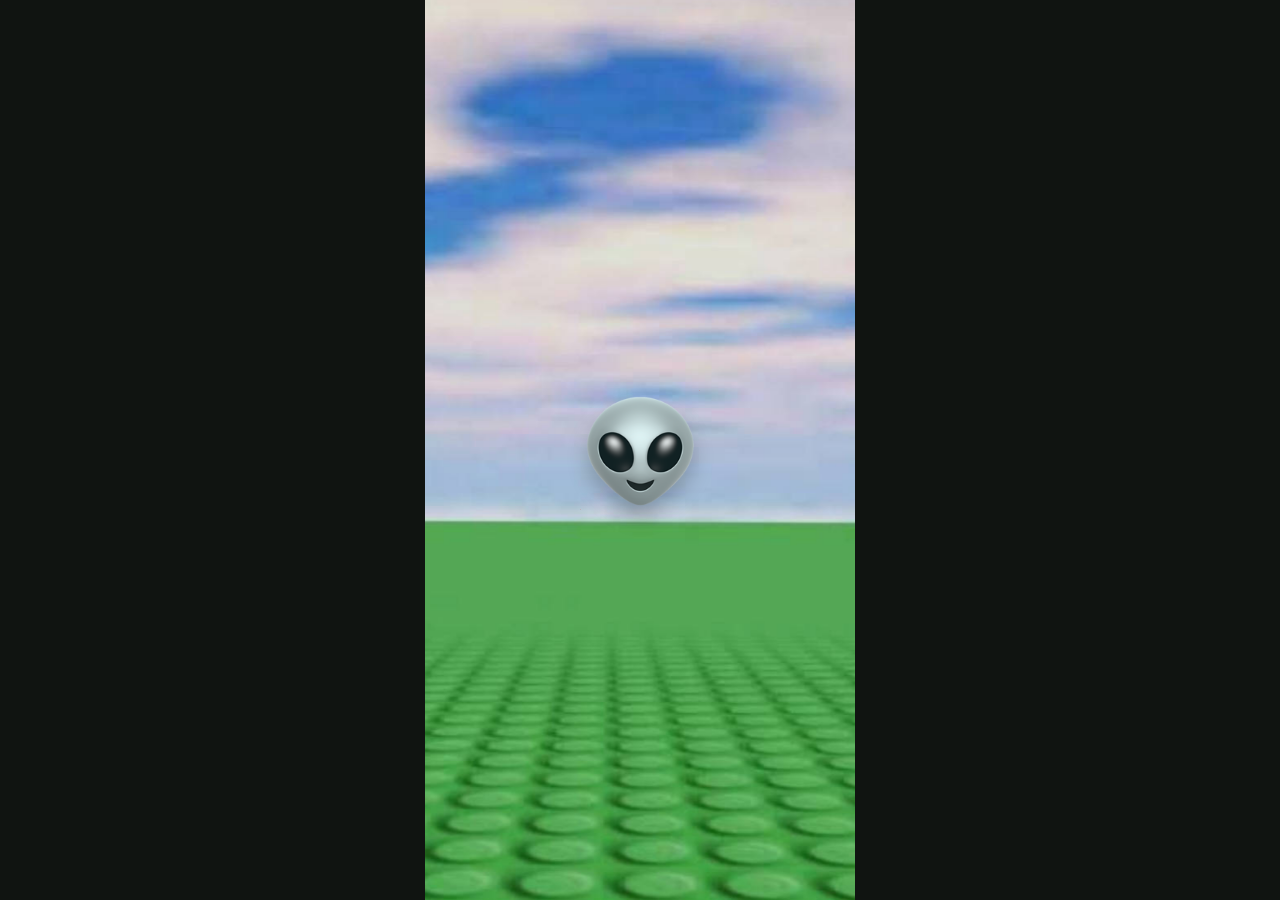
<file: index.html>
<!doctype html>
<html lang="zh-CN">
  <head>
    <meta charset="UTF-8" />
    <meta name="viewport" content="width=device-width, initial-scale=1.0, viewport-fit=cover" />
    <meta name="theme-color" content="#a9c5df" />
    <title>Phone Instruments</title>
    <script type="module" crossorigin src="./assets/index-BSk4Iz_H.js"></script>
    <link rel="modulepreload" crossorigin href="./assets/modulepreload-polyfill-B5Qt9EMX.js">
    <link rel="stylesheet" crossorigin href="./assets/index-BS7YJX2O.css">
  </head>
  <body>
    <div id="app"></div>

  </body>
</html>
</file>
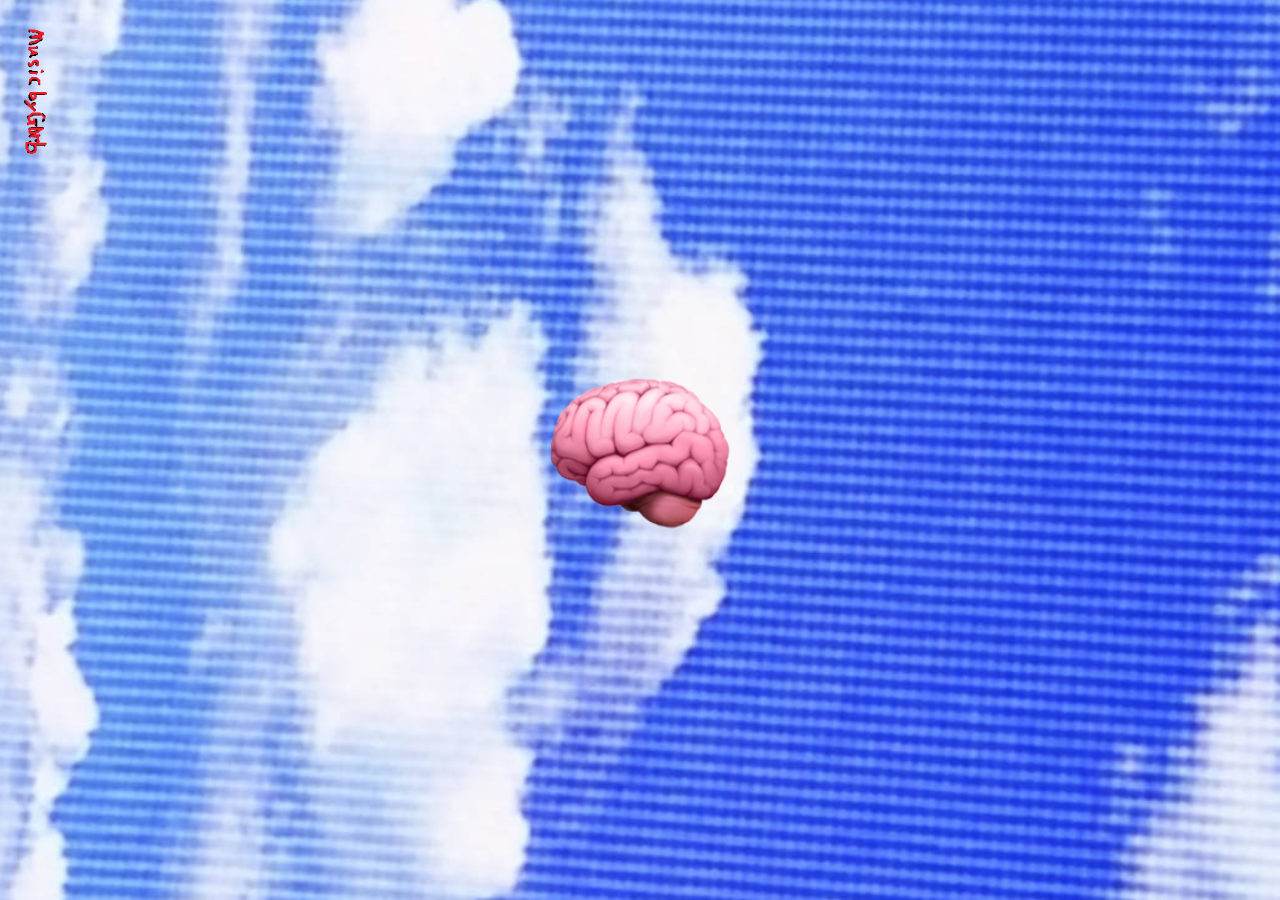
<file: camera-sampler.html>
<!doctype html>
<html lang="en">
  <head>
    <meta charset="UTF-8" />
    <meta name="viewport" content="width=device-width, initial-scale=1.0, maximum-scale=1.0, user-scalable=no, viewport-fit=cover" />
    <meta name="theme-color" content="#0b0d10" />
    <title>Camera Brightness Sampler</title>
    <script type="module" crossorigin src="./assets/camera-sampler-iHp8-2UZ.js"></script>
    <link rel="modulepreload" crossorigin href="./assets/modulepreload-polyfill-B5Qt9EMX.js">
    <link rel="modulepreload" crossorigin href="./assets/index-BKrYxETB.js">
    <link rel="modulepreload" crossorigin href="./assets/interaction-nQVlq0UA.js">
    <link rel="modulepreload" crossorigin href="./assets/config-CkVEAwLh.js">
    <link rel="modulepreload" crossorigin href="./assets/audio-KA1SHIWW.js">
    <link rel="modulepreload" crossorigin href="./assets/sampleLoading-C6WtDy2G.js">
    <link rel="modulepreload" crossorigin href="./assets/performanceEffect-COCldSzI.js">
    <link rel="stylesheet" crossorigin href="./assets/camera-sampler-CPEXPO6X.css">
  </head>
  <body>
    <div id="app"></div>

  </body>
</html>
</file>
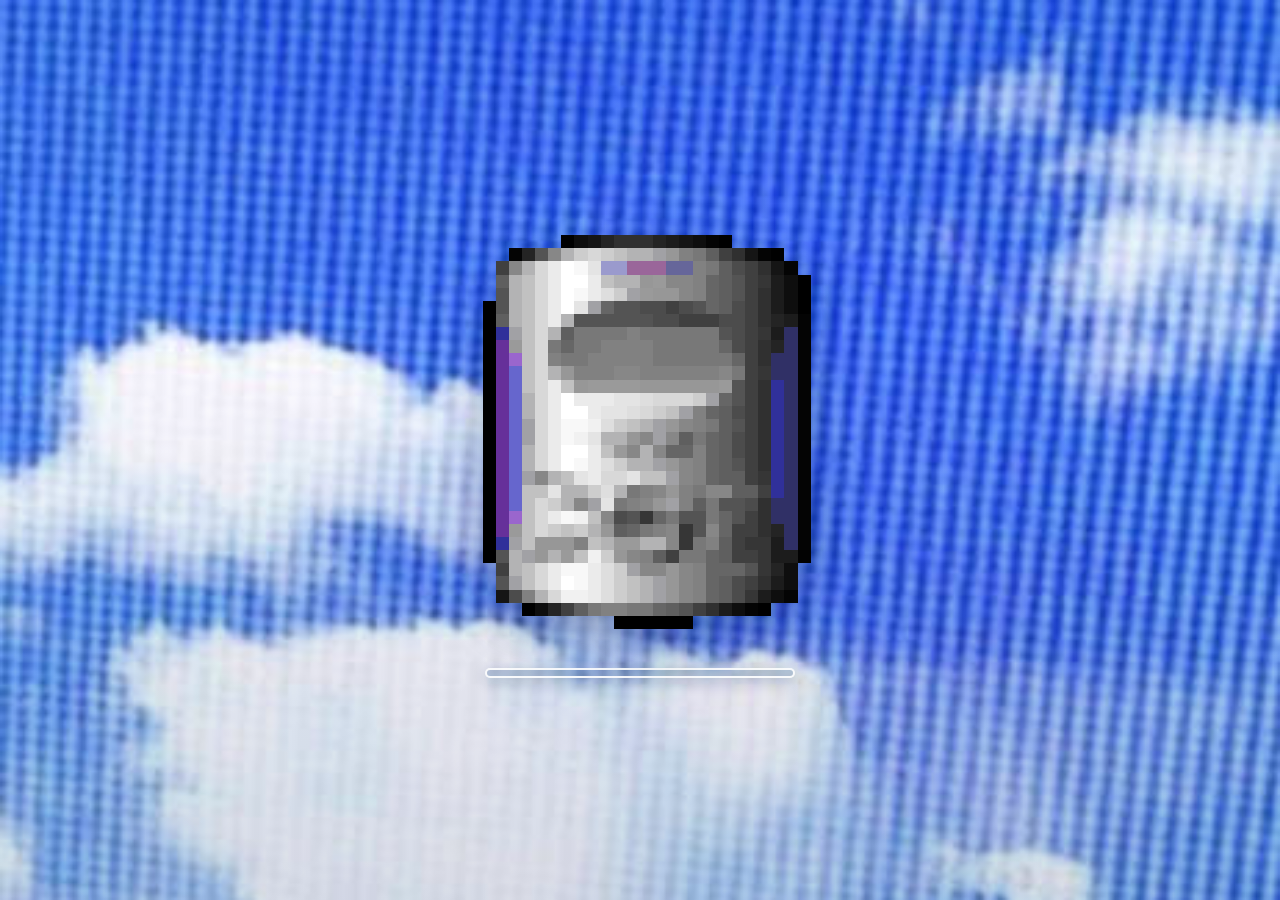
<file: drums.html>
<!doctype html>
<html lang="en">
  <head>
    <meta charset="UTF-8" />
    <meta name="viewport" content="width=device-width, initial-scale=1.0, viewport-fit=cover" />
    <meta name="theme-color" content="#70b5f5" />
    <title>Drum Pattern Instrument</title>
    <script type="module" crossorigin src="./assets/modulepreload-polyfill-B5Qt9EMX.js"></script>
    <script type="module" crossorigin src="./assets/index-BKrYxETB.js"></script>
    <script type="module" crossorigin src="./assets/performanceEffect-COCldSzI.js"></script>
    <script type="module" crossorigin src="./assets/motionSensor-BWHVDtNt.js"></script>
    <script type="module" crossorigin src="./assets/padTouch-DsCKk8kD.js"></script>
    <script type="module" crossorigin src="./assets/drumMain-CJ88D77f.js"></script>
    <link rel="stylesheet" crossorigin href="./assets/drumMain-DcGclAje.css">
  </head>
  <body>
    <div id="app"></div>

  </body>
</html>
</file>
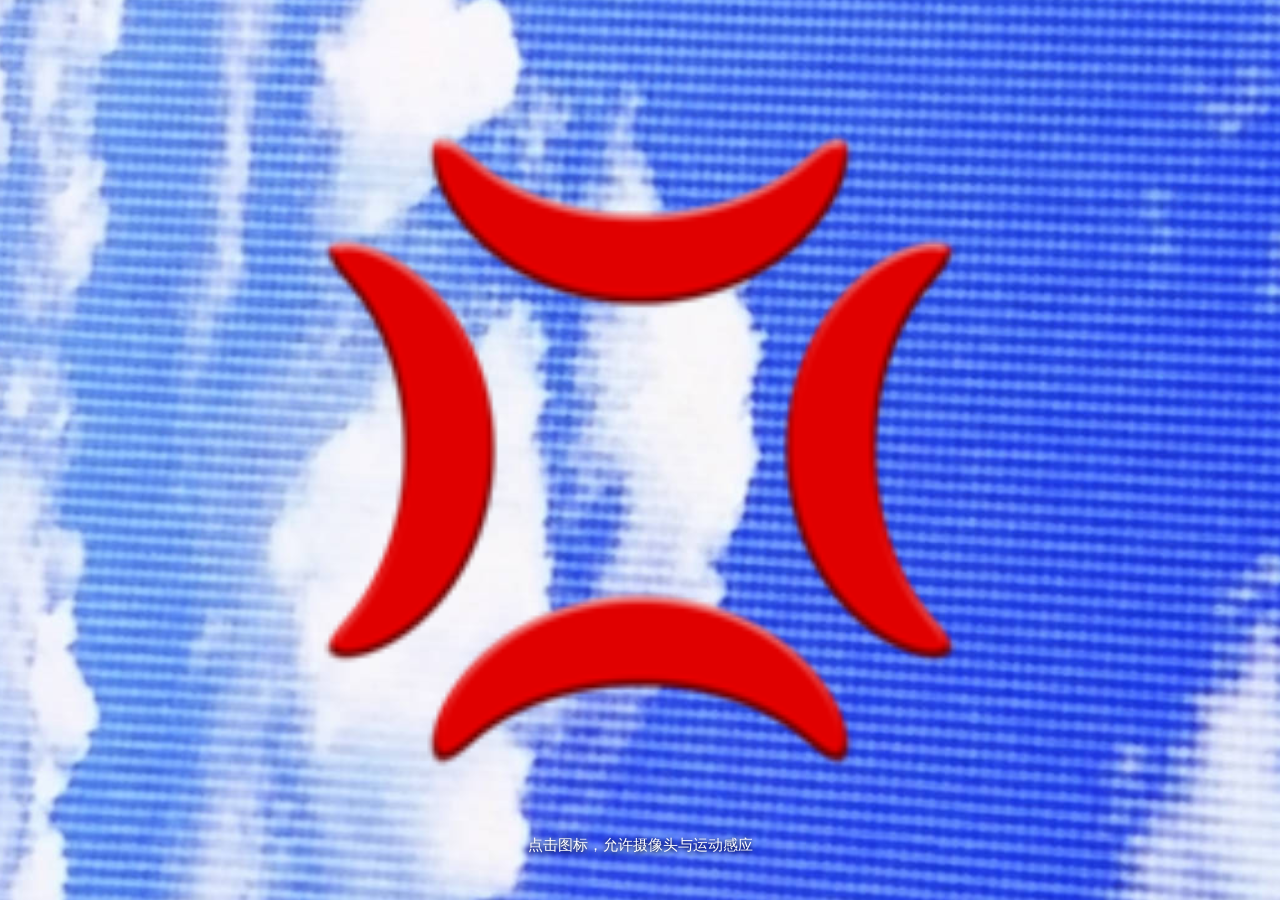
<file: HeadEmojiCamShake.html>
<!doctype html>
<html lang="zh-CN">
  <head>
    <meta charset="UTF-8" />
    <meta name="viewport" content="width=device-width, initial-scale=1.0, maximum-scale=1.0, user-scalable=no, viewport-fit=cover" />
    <meta name="theme-color" content="#1b1430" />
    <title>HeadEmojiCamShake</title>
    <script type="module" crossorigin src="./assets/modulepreload-polyfill-B5Qt9EMX.js"></script>
    <script type="module" crossorigin src="./assets/index-BKrYxETB.js"></script>
    <script type="module" crossorigin src="./assets/interaction-nQVlq0UA.js"></script>
    <script type="module" crossorigin src="./assets/sampleLoading-C6WtDy2G.js"></script>
    <script type="module" crossorigin src="./assets/matter-Dz0znn5j.js"></script>
    <script type="module" crossorigin src="./assets/config-CkVEAwLh.js"></script>
    <script type="module" crossorigin src="./assets/Limiter-JDjKp-ER.js"></script>
    <script type="module" crossorigin src="./assets/main-m0sj8riw.js"></script>
    <link rel="stylesheet" crossorigin href="./assets/main-BfgwFbAx.css">
  </head>
  <body>
    <div id="app"></div>

  </body>
</html>
</file>
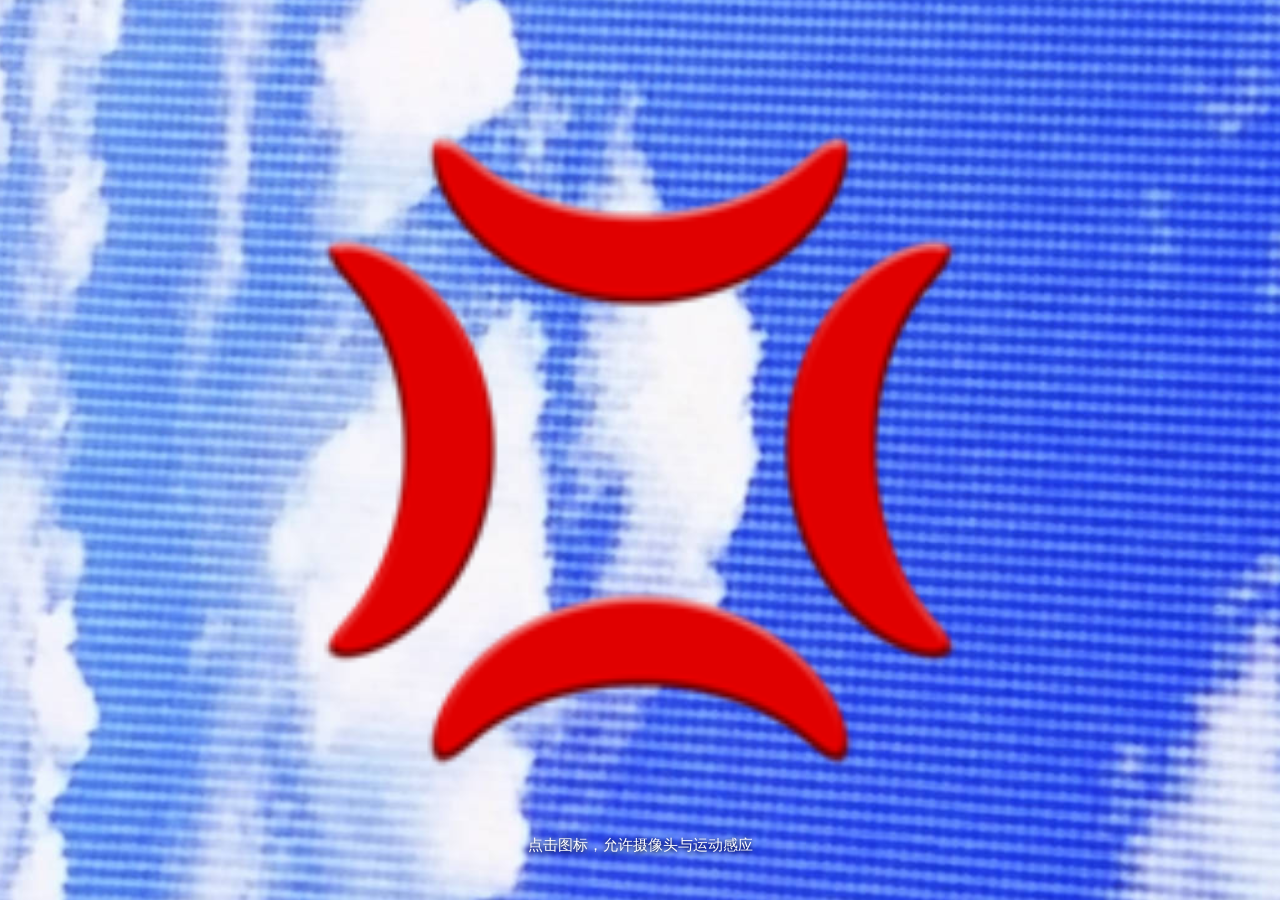
<file: junkbox.html>
<!doctype html>
<html lang="zh-CN">
  <head>
    <meta charset="UTF-8" />
    <meta name="viewport" content="width=device-width, initial-scale=1.0, maximum-scale=1.0, user-scalable=no, viewport-fit=cover" />
    <meta name="theme-color" content="#1b1430" />
    <title>junkbox</title>
    <script type="module" crossorigin src="./assets/modulepreload-polyfill-B5Qt9EMX.js"></script>
    <script type="module" crossorigin src="./assets/index-BKrYxETB.js"></script>
    <script type="module" crossorigin src="./assets/interaction-nQVlq0UA.js"></script>
    <script type="module" crossorigin src="./assets/sampleLoading-C6WtDy2G.js"></script>
    <script type="module" crossorigin src="./assets/matter-Dz0znn5j.js"></script>
    <script type="module" crossorigin src="./assets/config-CkVEAwLh.js"></script>
    <script type="module" crossorigin src="./assets/Limiter-JDjKp-ER.js"></script>
    <script type="module" crossorigin src="./assets/main-m0sj8riw.js"></script>
    <link rel="stylesheet" crossorigin href="./assets/main-BfgwFbAx.css">
  </head>
  <body data-instrument="junkbox">
    <div id="app"></div>

  </body>
</html>
</file>
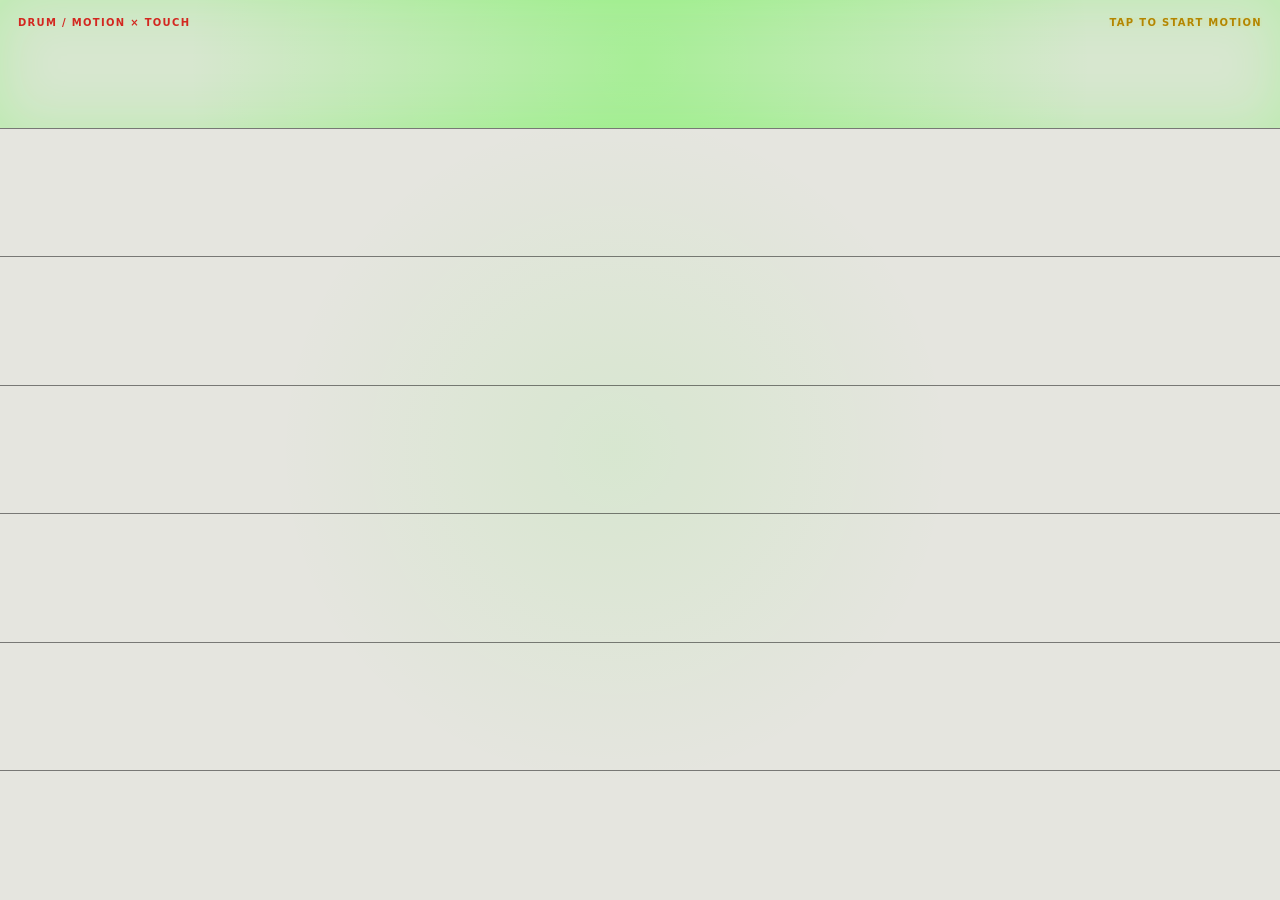
<file: motion-drums.html>
<!doctype html>
<html lang="zh-CN">
  <head>
    <meta charset="UTF-8" />
    <meta name="viewport" content="width=device-width, initial-scale=1.0, viewport-fit=cover" />
    <meta name="theme-color" content="#e8e8e2" />
    <title>Gesture Drum 3×2</title>
    <script type="module" crossorigin src="./assets/modulepreload-polyfill-B5Qt9EMX.js"></script>
    <script type="module" crossorigin src="./assets/index-BKrYxETB.js"></script>
    <script type="module" crossorigin src="./assets/performanceEffect-COCldSzI.js"></script>
    <script type="module" crossorigin src="./assets/motionSensor-BWHVDtNt.js"></script>
    <script type="module" crossorigin src="./assets/padTouch-DsCKk8kD.js"></script>
    <script type="module" crossorigin src="./assets/drumMain-CJ88D77f.js"></script>
    <link rel="stylesheet" crossorigin href="./assets/drumMain-DcGclAje.css">
  </head>
  <body data-motion-default="true">
    <div id="app"></div>

  </body>
</html>
</file>
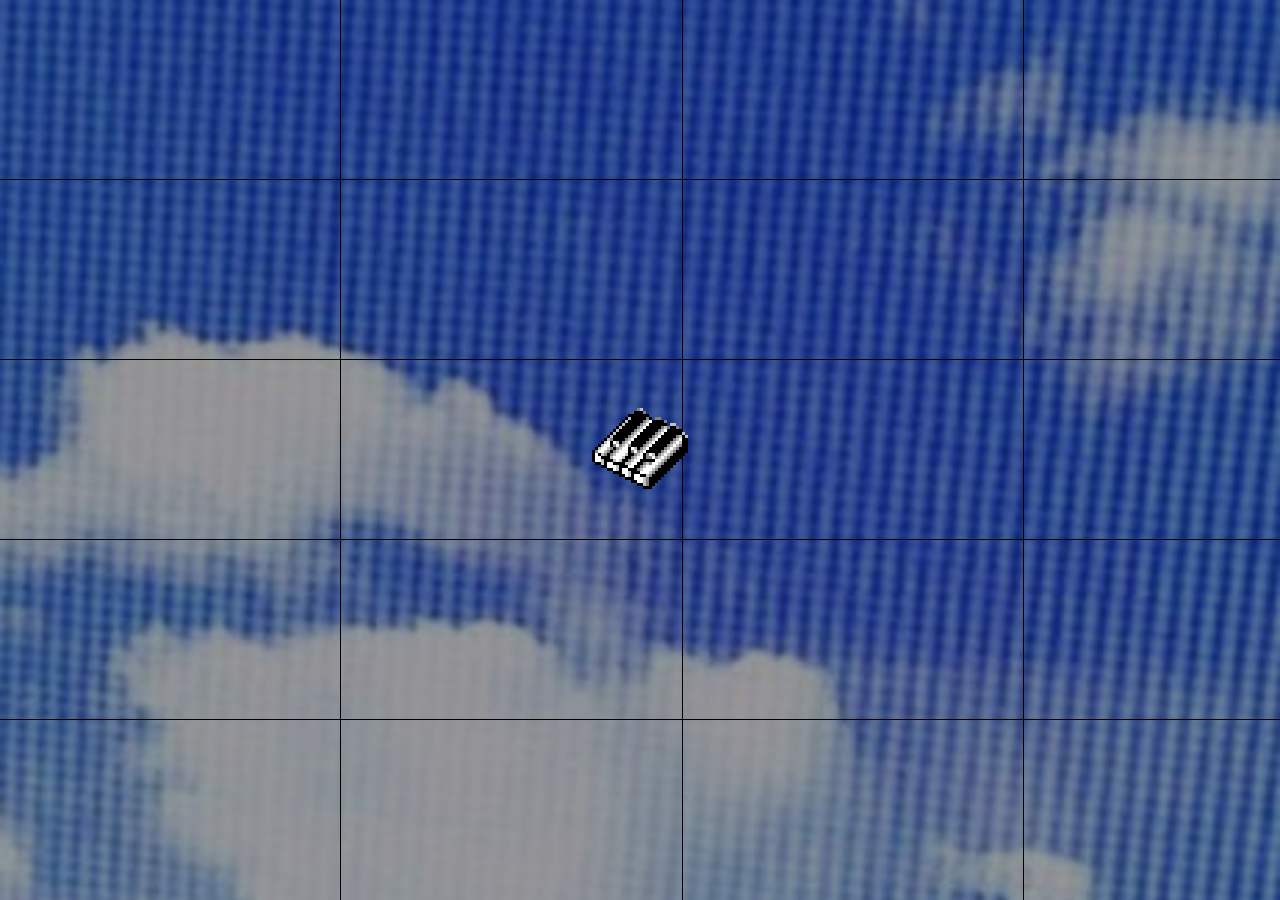
<file: pad.html>
<!doctype html>
<html lang="en">
  <head>
    <meta charset="UTF-8" />
    <meta name="viewport" content="width=device-width, initial-scale=1.0, viewport-fit=cover" />
    <meta name="theme-color" content="#11100f" />
    <title>Am7 Pad Instrument</title>
    <script type="module" crossorigin src="./assets/pad-CY-emNzQ.js"></script>
    <link rel="modulepreload" crossorigin href="./assets/modulepreload-polyfill-B5Qt9EMX.js">
    <link rel="modulepreload" crossorigin href="./assets/index-BKrYxETB.js">
    <link rel="modulepreload" crossorigin href="./assets/performanceEffect-COCldSzI.js">
    <link rel="modulepreload" crossorigin href="./assets/padTouch-DsCKk8kD.js">
    <link rel="stylesheet" crossorigin href="./assets/pad-DpISynHZ.css">
  </head>
  <body>
    <div id="app"></div>

  </body>
</html>
</file>
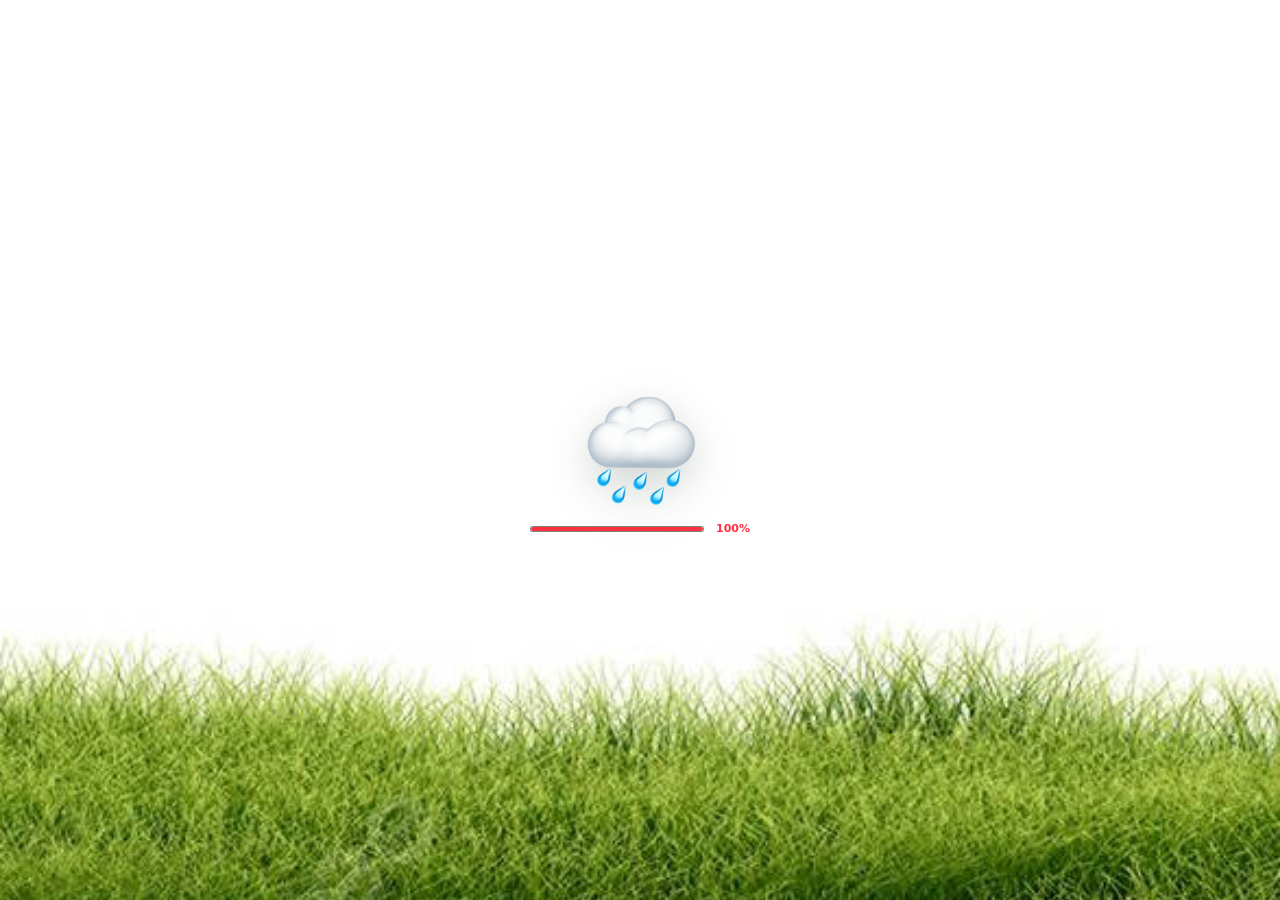
<file: rainstick.html>
<!doctype html>
<html lang="en">
  <head>
    <meta charset="UTF-8" />
    <meta name="viewport" content="width=device-width, initial-scale=1.0, maximum-scale=1.0, user-scalable=no, viewport-fit=cover" />
    <meta name="theme-color" content="#f5f6ee" />
    <title>Sound Rainstick</title>
    <script type="module" crossorigin src="./assets/rainstick-BNPK_Q-H.js"></script>
    <link rel="modulepreload" crossorigin href="./assets/modulepreload-polyfill-B5Qt9EMX.js">
    <link rel="modulepreload" crossorigin href="./assets/index-BKrYxETB.js">
    <link rel="modulepreload" crossorigin href="./assets/config-CkVEAwLh.js">
    <link rel="modulepreload" crossorigin href="./assets/audio-KA1SHIWW.js">
    <link rel="modulepreload" crossorigin href="./assets/matter-Dz0znn5j.js">
    <link rel="stylesheet" crossorigin href="./assets/rainstick-DC3LVbqd.css">
  </head>
  <body>
    <div id="app"></div>

  </body>
</html>
</file>
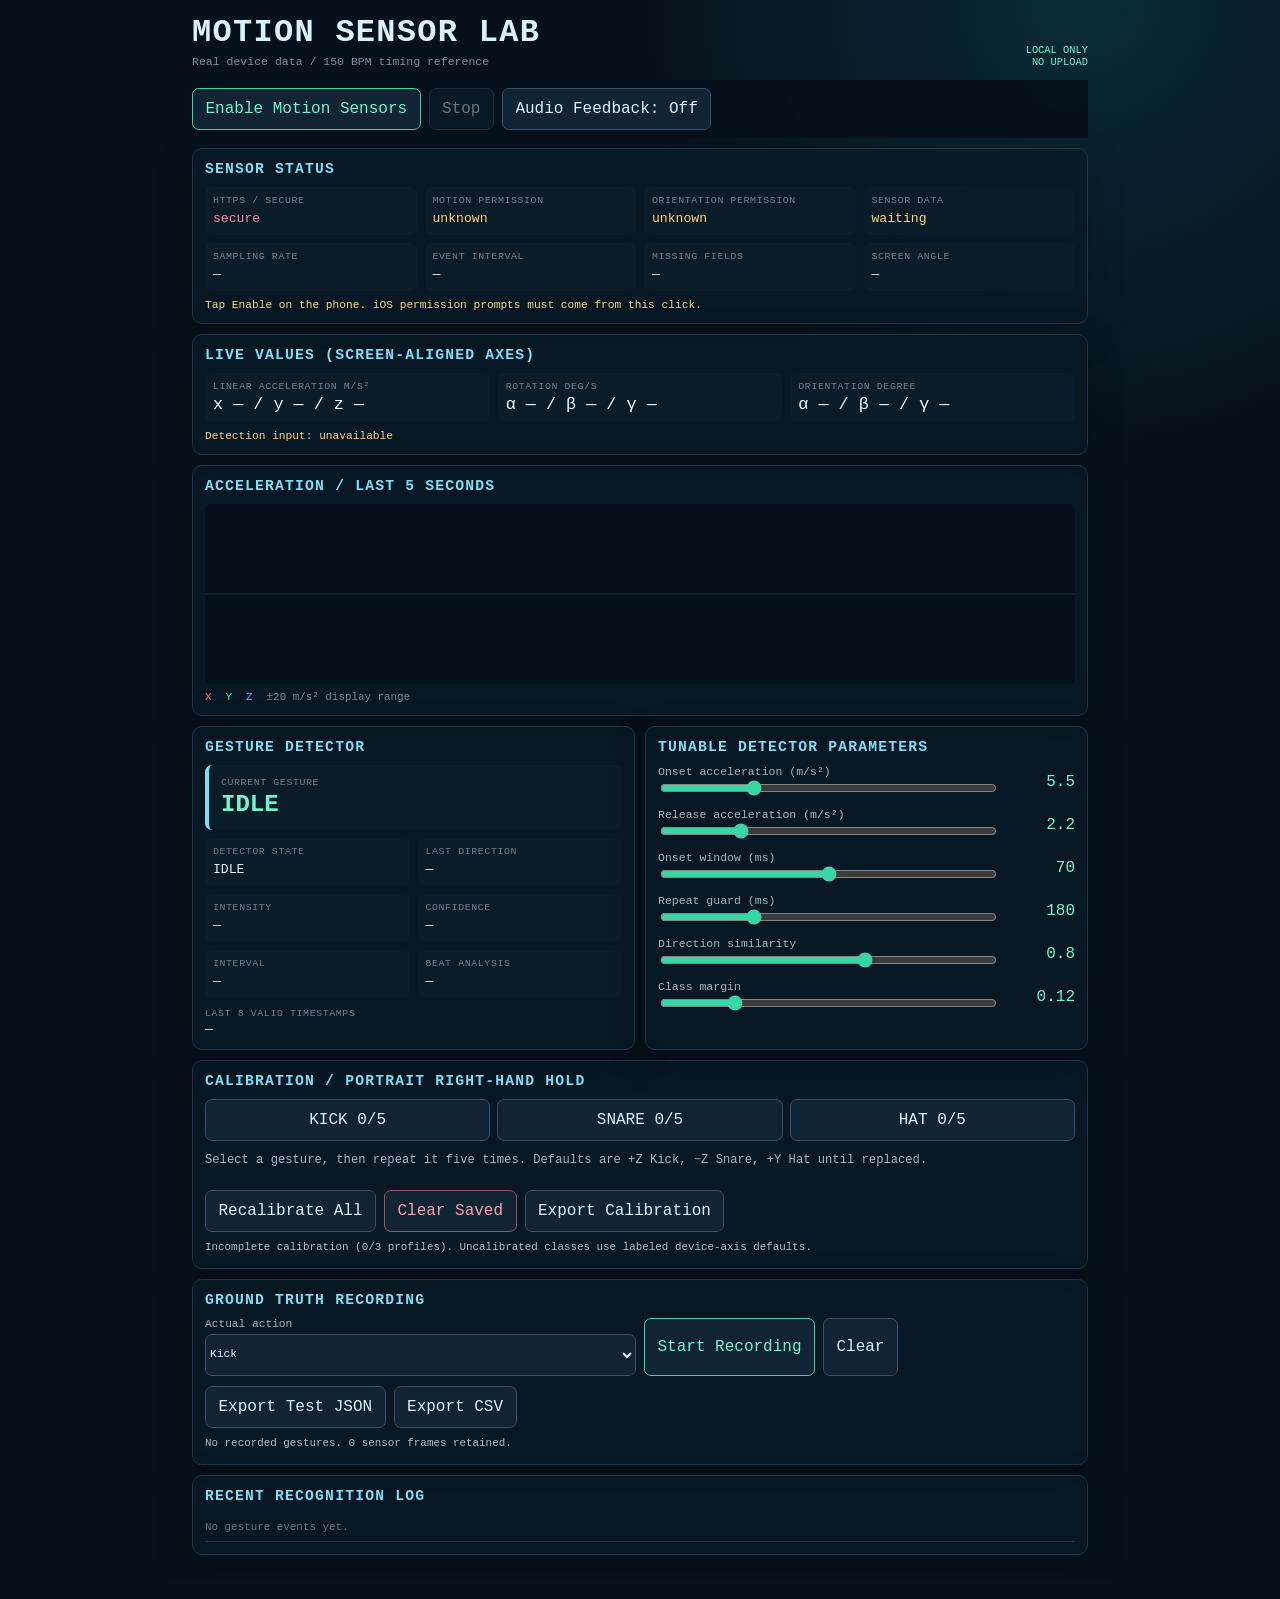
<file: sensor-test.html>
<!doctype html>
<html lang="en">
  <head>
    <meta charset="UTF-8" />
    <meta name="viewport" content="width=device-width, initial-scale=1.0, viewport-fit=cover" />
    <meta name="theme-color" content="#07111b" />
    <title>Motion Sensor Lab</title>
    <script type="module" crossorigin src="./assets/sensor-test-Bw7HomIp.js"></script>
    <link rel="modulepreload" crossorigin href="./assets/modulepreload-polyfill-B5Qt9EMX.js">
    <link rel="modulepreload" crossorigin href="./assets/motionSensor-BWHVDtNt.js">
    <link rel="stylesheet" crossorigin href="./assets/sensor-test-Y62hzGAy.css">
  </head>
  <body>
    <div id="app"></div>

  </body>
</html>
</file>
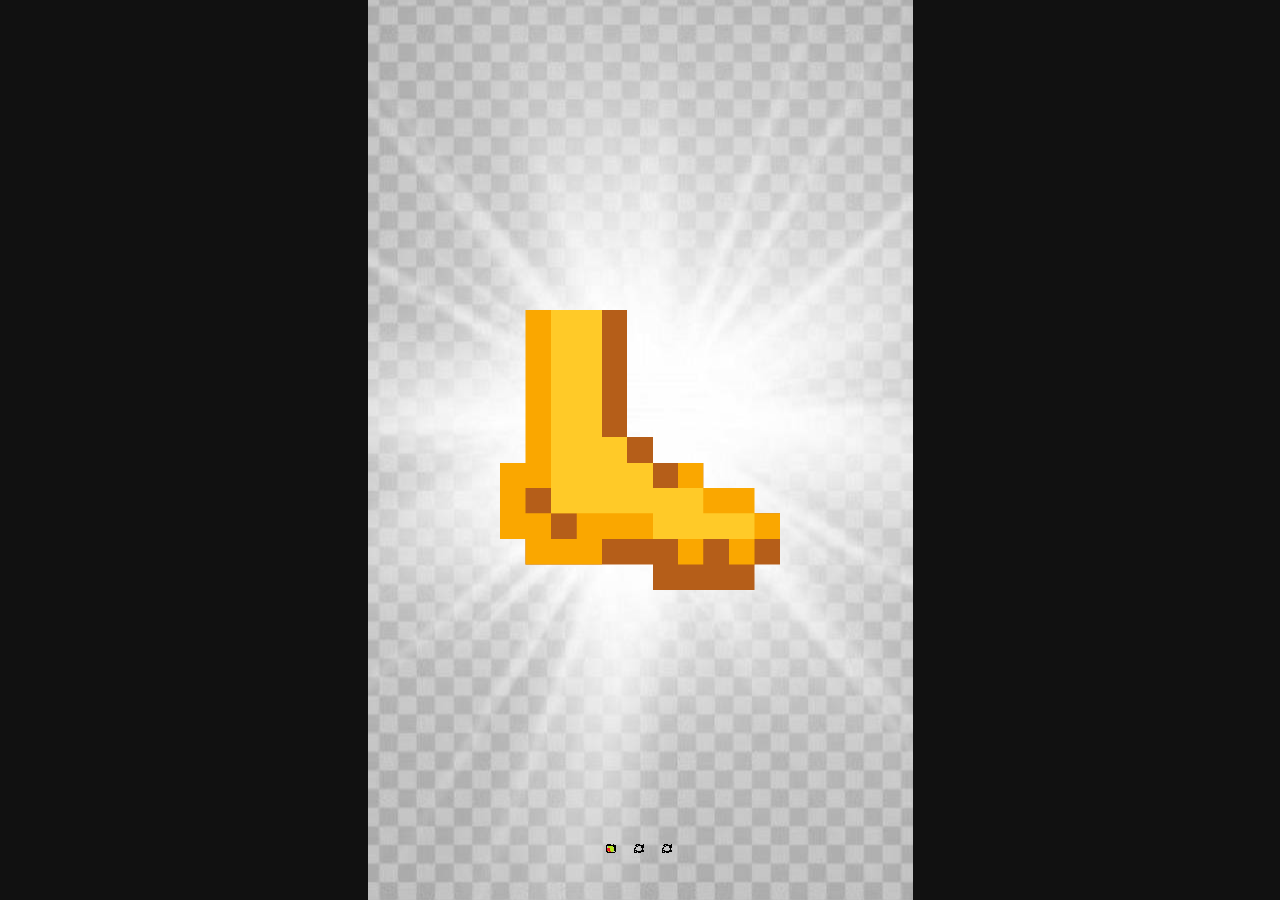
<file: sound-toy.html>
<!doctype html>
<html lang="zh-CN">
  <head>
    <meta charset="UTF-8" />
    <meta name="viewport" content="width=device-width, initial-scale=1.0, viewport-fit=cover" />
    <meta name="theme-color" content="#101411" />
    <title>SoundToy</title>
    <script type="module" crossorigin src="./assets/sound-toy-DvmPcINO.js"></script>
    <link rel="modulepreload" crossorigin href="./assets/modulepreload-polyfill-B5Qt9EMX.js">
    <link rel="modulepreload" crossorigin href="./assets/index-BKrYxETB.js">
    <link rel="modulepreload" crossorigin href="./assets/sampleLoading-C6WtDy2G.js">
    <link rel="modulepreload" crossorigin href="./assets/motionSensor-BWHVDtNt.js">
    <link rel="modulepreload" crossorigin href="./assets/Limiter-JDjKp-ER.js">
    <link rel="stylesheet" crossorigin href="./assets/sound-toy-D9YJmlsl.css">
  </head>
  <body>
    <div id="app"></div>

  </body>
</html>
</file>
<file: assets/index-BS7YJX2O.css>
:root{color-scheme:light;background:#101411;font-family:system-ui,sans-serif}*{box-sizing:border-box}html,body,#app{width:100%;height:100%;margin:0;overflow:hidden}body{overscroll-behavior:none}#app{display:grid;place-items:center}[hidden]{display:none!important}.home-scene{position:relative;width:100%;height:100dvh;overflow:hidden;isolation:isolate;user-select:none;-webkit-user-select:none;-webkit-touch-callout:none}.home-background{position:absolute;inset:-30px;background:url(../image/index_bg.jpg) center / cover;transform:translate(var(--background-x, 0px),var(--background-y, 0px));will-change:transform}.home-gate{position:absolute;inset:0;display:grid;place-items:center;z-index:2}.alien,.instrument-icon{display:grid;place-items:center;padding:0;border:0;background:none;cursor:pointer;touch-action:manipulation;-webkit-tap-highlight-color:transparent}.alien{width:120px;height:120px;filter:drop-shadow(0 12px 10px #0003);animation:breathe 2.8s ease-in-out infinite}.alien img{width:100%;height:100%;object-fit:contain}.alien.permission-error{filter:drop-shadow(0 0 16px #f33)}.home-brand{position:absolute;z-index:1;top:max(26px,calc(env(safe-area-inset-top) + 16px));left:50%;width:170px;max-width:48%;height:auto;transform:translate(-50%);pointer-events:none;animation:reveal .45s ease both}.instrument-grid{position:absolute;inset:max(15%,calc(env(safe-area-inset-top) + 70px)) 10% max(15%,env(safe-area-inset-bottom));display:grid;grid-template-columns:repeat(2,1fr);grid-template-rows:repeat(3,1fr);place-items:center;transform:translate(var(--icon-x, 0px),var(--icon-y, 0px));will-change:transform;animation:reveal .45s ease both}.instrument-icon{width:110px;height:110px}.instrument-icon img{width:86px;height:86px;object-fit:contain;image-rendering:pixelated;filter:drop-shadow(0 10px 6px #0003);transition:transform .16s ease}.instrument-icon:active img,.instrument-icon.pop img{transform:scale(1.12)}.alien:focus-visible,.instrument-icon:focus-visible{outline:2px solid #fff;outline-offset:5px}@keyframes breathe{50%{transform:translateY(-5px) scale(1.035)}}@keyframes reveal{0%{opacity:0}to{opacity:1}}@media(min-width:600px){.home-scene{width:min(430px,100vw);height:min(900px,100dvh)}}@media(max-height:500px){.instrument-grid{inset:65px 20% max(8%,env(safe-area-inset-bottom))}.instrument-icon{width:72px;height:72px}.instrument-icon img{width:60px;height:60px}}
</file>
<file: assets/camera-sampler-CPEXPO6X.css>
:root{font-family:Inter,ui-sans-serif,system-ui,-apple-system,BlinkMacSystemFont,Segoe UI,sans-serif;color-scheme:dark;font-synthesis:none}*{box-sizing:border-box}html,body,#app{width:100%;min-width:320px;height:100%;min-height:100%;margin:0;overflow:hidden;overscroll-behavior:none}body{min-height:100dvh;background:#1b1430}button{font:inherit}.camera-sampler{--background-brightness: 1;position:fixed;inset:0;min-height:100dvh;overflow:hidden;background:#1b1430}.scene-background{position:absolute;inset:-2px;background:#1b1430 url(../image/sky.jpg) center / cover no-repeat;filter:brightness(var(--background-brightness));transition:filter 90ms linear;will-change:filter}.landscape-stage{--fx-top-left: 0;--fx-bottom-left: 0;--fx-top: 0;--fx-bottom: 0;position:absolute;top:50%;left:50%;width:100dvh;height:100dvw;overflow:hidden;transform:translate(-50%,-50%) rotate(90deg);transform-origin:center}.fx-glow{position:absolute;z-index:1;left:0;width:min(44%,360px);height:48%;opacity:0;pointer-events:none;will-change:opacity;transition:opacity 80ms linear}.fx-glow:after{position:absolute;left:0;width:74%;height:62%;border-radius:50%;content:"";filter:blur(22px)}.fx-top-left{top:0;opacity:var(--fx-top-left);background:radial-gradient(ellipse at left top,rgba(220,20,42,.72),rgba(143,0,28,.28) 42%,transparent 72%)}.fx-top-left:after{top:-18%;background:#ff1c344d}.fx-bottom-left{bottom:0;opacity:var(--fx-bottom-left);background:radial-gradient(ellipse at left bottom,rgba(255,210,27,.78),rgba(213,112,0,.28) 43%,transparent 72%)}.fx-bottom-left:after{bottom:-18%;background:#ffcb1a52}.fx-top,.fx-bottom{width:100%;height:34%}.fx-top{top:0;opacity:var(--fx-top);background:linear-gradient(to bottom,rgba(75,190,255,.7),transparent)}.fx-bottom{bottom:0;opacity:var(--fx-bottom);background:linear-gradient(to top,rgba(197,90,255,.7),transparent)}.center-mode,.rail-mode{padding:0;border:0;background:transparent;-webkit-tap-highlight-color:transparent}.center-mode{--drag-x: 0px;--drag-y: 0px;position:absolute;z-index:4;top:50%;left:50%;display:grid;width:clamp(104px,24vmin,180px);aspect-ratio:1;place-items:center;cursor:grab;touch-action:none;transform:translate(calc(-50% + var(--drag-x)),calc(-50% + var(--drag-y))) scale(1);transition:transform .56s cubic-bezier(.22,1.5,.38,1);will-change:transform}.center-mode.is-held{cursor:grabbing;transform:translate(calc(-50% + var(--drag-x)),calc(-50% + var(--drag-y))) scale(1.065);transition:transform 55ms ease-out}.center-icon-pulse{--audio-scale: 1;display:grid;width:100%;height:100%;place-items:center;transform:scale(var(--audio-scale));transition:transform 45ms linear;will-change:transform}.center-mode img,.rail-mode img{display:block;width:100%;height:100%;object-fit:contain;pointer-events:none;-webkit-user-select:none;user-select:none;-webkit-user-drag:none}.center-mode.mode-rain img,.rail-mode.mode-rain img{transform:scale(.9)}.center-mode.mode-explosion img,.rail-mode.mode-explosion img{transform:scale(.82)}.center-mode.mode-microphone img,.rail-mode.mode-microphone img{transform:scale(.76)}.camera-sampler:not(.is-running):not(.is-loading) .center-mode img{transform:rotate(-90deg)}.camera-sampler.is-loading .center-mode{animation:startup-tap .18s ease-out}.camera-sampler.is-loading .center-mode img{animation:startup-spin .9s steps(4,end) infinite}.center-mode.is-switching img{animation:center-pop .26s cubic-bezier(.2,.9,.3,1.25)}.right-edge-shade{position:absolute;z-index:1;top:0;right:0;width:min(30%,220px);height:100%;opacity:0;background:linear-gradient(90deg,transparent,rgba(0,0,0,.58));pointer-events:none;transition:opacity .18s ease-out}.mode-rail{position:absolute;z-index:3;top:50%;right:clamp(22px,5vw,56px);display:flex;flex-direction:column;gap:clamp(10px,2.6vh,22px);opacity:0;pointer-events:none;transform:translate(125%,-50%);transition:opacity .17s ease-out,transform .22s cubic-bezier(.2,.8,.2,1)}.is-rail-open .right-edge-shade{opacity:1}.is-rail-open .mode-rail{opacity:1;transform:translateY(-50%)}.rail-mode{display:grid;width:clamp(48px,13vmin,74px);aspect-ratio:1;place-items:center;border-radius:50%;opacity:.88;transform:scale(1);transition:transform .11s ease-out,opacity .11s ease-out,background .11s ease-out}.rail-mode.is-target{opacity:1;background:#ffffff21;transform:scale(1.18)}.mode-rail.is-collecting .rail-mode{animation:rail-collect .28s ease-in both}.recording-wave-panel{position:absolute;z-index:2;top:0;left:0;display:grid;width:100%;height:clamp(72px,20vh,112px);place-items:start center;align-content:start;gap:5px;opacity:0;background:linear-gradient(180deg,rgba(0,0,0,.58),transparent);pointer-events:none;transform:translateY(-24%);transition:opacity .15s ease-out,transform .18s ease-out}.landscape-stage.is-recording .recording-wave-panel{opacity:1;transform:translateY(0)}.recording-wave{display:flex;height:clamp(28px,7vmin,42px);align-items:center;gap:4px;margin-top:0}.recording-live{display:flex;align-items:center;gap:7px;margin-top:clamp(12px,3vh,20px);color:#ff404b;font-size:11px;font-variant-numeric:tabular-nums}.recording-dot{width:6px;height:6px;border-radius:50%;background:currentColor}.is-recording .recording-dot{animation:status-blink .85s steps(1,end) infinite}.recording-wave i{width:3px;height:6%;border-radius:999px;background:#ffffffeb;box-shadow:0 0 7px #ffffff73;transition:height 65ms linear}.recording-status{position:absolute;z-index:2;top:clamp(20px,5vh,44px);left:50%;width:clamp(48px,12vmin,70px);aspect-ratio:1;opacity:0;pointer-events:none;transform:translate(-50%) scale(.9);transition:opacity .16s ease-out,transform .16s ease-out}.recording-status.is-visible{opacity:1;transform:translate(-50%) scale(1)}.recording-status.is-target{filter:drop-shadow(0 0 12px rgba(255,255,255,.8));transform:translate(-50%) scale(1.16)}.recording-speaker{display:block;width:100%;height:100%;object-fit:contain}.recording-badge{position:absolute;right:-12%;bottom:-8%;width:48%;aspect-ratio:1;padding:5%;border-radius:50%;background:#ffffffdb;object-fit:contain}.recording-badge.is-pending{animation:status-blink .85s steps(1,end) infinite}.delete-recording-target{position:absolute;z-index:3;right:auto;bottom:clamp(22px,6vh,48px);left:50%;display:grid;width:clamp(38px,9vmin,54px);aspect-ratio:1;place-items:center;border-radius:50%;opacity:0;pointer-events:none;transform:translate(-50%) scale(.82);transition:opacity .15s ease-out,transform .15s ease-out,background .15s ease-out}.delete-recording-target.is-visible{opacity:1;transform:translate(-50%) scale(1)}.delete-recording-target.is-target{background:#00000047;transform:translate(-50%) scale(1.2)}.delete-recording-target img{display:block;width:76%;height:76%;object-fit:contain}.music-credit{position:absolute;z-index:2;left:clamp(14px,3vw,28px);bottom:clamp(12px,3vh,24px);display:block;width:clamp(92px,16vmin,132px);height:auto;opacity:1;pointer-events:none;transition:opacity .14s ease-out;-webkit-user-select:none;user-select:none}.music-credit.is-hidden{opacity:0}.loading-progress{position:absolute;z-index:5;bottom:clamp(24px,7vh,58px);left:50%;display:flex;width:clamp(210px,42vw,390px);align-items:center;gap:12px;opacity:0;pointer-events:none;transform:translate(-50%);transition:opacity .14s ease-out}.camera-sampler.is-loading .loading-progress{opacity:1}.loading-track{height:8px;flex:1;overflow:hidden;border:1px solid rgba(255,255,255,.78);border-radius:999px;background:#0000003d}.loading-fill{width:0;height:100%;border-radius:inherit;background:#ff303f;box-shadow:0 0 12px #ff303fa6;transition:width 90ms linear}.loading-percent{min-width:3.2em;color:#ff303f;font-size:clamp(12px,2.6vmin,17px);font-variant-numeric:tabular-nums;text-align:right;text-shadow:0 1px 5px rgba(0,0,0,.65)}.camera-feed{position:fixed;top:0;left:0;width:1px;height:1px;opacity:0;pointer-events:none}@keyframes startup-tap{0%,to{transform:translate(-50%,-50%) scale(1)}50%{transform:translate(-50%,-50%) scale(1.07)}}@keyframes startup-spin{0%{transform:rotate(-90deg)}to{transform:rotate(270deg)}}@keyframes center-pop{0%{scale:.78;opacity:.4}68%{scale:1.12;opacity:1}to{scale:1;opacity:1}}@keyframes rail-collect{0%{transform:translate(-12px) scale(1.08);opacity:1}to{transform:translate(34px) scale(.75);opacity:0}}@keyframes status-blink{0%,48%{opacity:1}49%,to{opacity:.15}}
</file>
<file: assets/drumMain-DcGclAje.css>
:root{font-family:Inter,ui-sans-serif,system-ui,-apple-system,BlinkMacSystemFont,Segoe UI,sans-serif;color:#171717;background:#e8e8e2;font-synthesis:none;color-scheme:light}*{box-sizing:border-box}html,body,#app{width:100%;height:100%;min-width:320px;margin:0;overflow:hidden}body{min-height:100dvh;background:#e8e8e2;overscroll-behavior:none}.drum-surface{position:relative;width:100%;height:100dvh;overflow:hidden;touch-action:none;user-select:none;-webkit-user-select:none;-webkit-touch-callout:none;background:radial-gradient(circle at 48% 50%,rgba(57,255,20,.08),transparent 42%),#e8e8e2}.drum-header{position:absolute;z-index:20;top:max(17px,env(safe-area-inset-top));right:18px;left:18px;display:flex;justify-content:space-between;color:#d32720;font-size:10px;font-weight:750;letter-spacing:.13em;pointer-events:none}.motion-toggle{position:absolute;top:20px;right:0;min-height:34px;padding:0 12px;border:1px solid #171717;border-radius:999px;color:#171717;background:#e8e8e2eb;font:800 9px/1 ui-monospace,SFMono-Regular,Menlo,monospace;letter-spacing:.1em;pointer-events:auto}.motion-toggle.active{border-color:#d32720;color:#d32720;box-shadow:0 0 16px #d3272033}.motion-toggle:disabled{opacity:.5}#status{max-width:58%;overflow:hidden;color:#b48600;text-shadow:0 0 10px rgba(255,211,0,.26);text-align:right;text-overflow:ellipsis;white-space:nowrap}#status.error{color:#d32720}.pattern-grid{position:absolute;inset:0;display:grid;grid-template-rows:repeat(7,1fr);pointer-events:none}.pattern-band{--pattern-weight: 0;position:relative;display:grid;place-items:center;border-bottom:1px solid rgba(0,0,0,.48);background:#00000003}.pattern-band:before{position:absolute;inset:0;background:radial-gradient(circle at 50% 50%,rgba(57,255,20,.3),transparent 70%),#39ff1414;box-shadow:inset 0 0 55px #39ff142e;content:"";opacity:var(--pattern-weight)}.pattern-band:last-child{border-bottom:0}.pattern-content{display:none}.pattern-band.active .pattern-content{color:rgba(180,134,0,calc(.45 + var(--pattern-weight) * .55));text-shadow:0 0 18px rgba(255,211,0,.52);transform:scale(calc(1 + var(--pattern-weight) * .045))}.pattern-name{font-family:Georgia,Times New Roman,serif;font-size:clamp(21px,6.4vw,38px);letter-spacing:.025em}.pattern-density{font-size:9px;font-weight:800;letter-spacing:.14em;opacity:.72}.swing-control{display:none}.swing-control input{min-width:0;width:100%;accent-color:#39ff14;touch-action:none}.drum-touch-marker{position:absolute;z-index:12;top:0;left:0;width:54px;height:54px;transform:translate(-50%,-50%) scale(.4);border:1px solid rgba(0,0,0,.88);border-radius:50%;opacity:0;pointer-events:none;box-shadow:0 0 0 8px #39ff1421,0 0 32px #39ff14b8;transition:opacity .1s ease,transform .1s ease}.drum-touch-marker.visible{transform:translate(-50%,-50%) scale(1);opacity:1}.motion-panel{position:absolute;z-index:18;right:18px;bottom:max(18px,env(safe-area-inset-bottom));left:18px;display:none;padding:13px 14px;border:1px solid rgba(0,0,0,.72);background:#e8e8e2eb;box-shadow:0 10px 35px #0000001f;pointer-events:none}.motion-panel.visible{display:block}.motion-panel.holding{border-color:#d32720;box-shadow:0 10px 35px #d327202e}.motion-panel.locked{border-color:#d32720;box-shadow:0 0 28px #d3272047}.motion-bank-row,.motion-pattern-row,.motion-distance-row{display:flex;align-items:center;justify-content:space-between;gap:12px}.motion-bank-row{color:#d32720;font:800 10px/1 ui-monospace,SFMono-Regular,Menlo,monospace;letter-spacing:.1em}.motion-pattern-row{margin-top:9px;color:#171717;font-family:Georgia,Times New Roman,serif;font-size:clamp(14px,4vw,19px)}.motion-pattern-row strong{text-align:right}.motion-distance-row{margin-top:12px;color:#766000;font:800 9px/1 ui-monospace,SFMono-Regular,Menlo,monospace}.motion-beats{display:grid;grid-template-columns:repeat(8,1fr);gap:5px;margin-top:13px}.motion-beats i{height:7px;border:1px solid rgba(0,0,0,.38);background:#00000014}.motion-beats i.open{background:rgba(57,255,20,calc(.25 + var(--beat-strength) * .75));box-shadow:0 0 9px #39ff1485}.wheel-drum-surface{--fx-edge-opacity: 0;background:#70b5f5 url(../image/sky_v.jpg) center / cover no-repeat}.wheel-drum-surface:before{position:absolute;inset:0;z-index:1;background:linear-gradient(180deg,rgba(4,30,72,.05),transparent 38%,rgba(4,24,58,.12));content:"";pointer-events:none}.wheel-drum-surface:after{position:absolute;inset:0;z-index:19;background:none;content:"";opacity:var(--fx-edge-opacity);pointer-events:none;transition:opacity .12s ease-out}.wheel-drum-surface[data-fx-edge=top]:after{background:linear-gradient(to bottom,rgba(222,24,24,.92),rgba(222,24,24,.38) 28%,transparent 72%) top / 100% 42% no-repeat}.wheel-drum-surface[data-fx-edge=bottom]:after{background:linear-gradient(to top,rgba(222,24,24,.92),rgba(222,24,24,.38) 28%,transparent 72%) bottom / 100% 42% no-repeat}.wheel-drum-surface[data-fx-edge=top-left]:after{background:radial-gradient(circle at top left,rgba(222,24,24,.92),rgba(222,24,24,.38) 28%,transparent 68%) top left / 48% 72% no-repeat}.wheel-drum-surface[data-fx-edge=top-right]:after{background:radial-gradient(circle at top right,rgba(222,24,24,.92),rgba(222,24,24,.38) 28%,transparent 68%) top right / 48% 72% no-repeat}.wheel-drum-surface[data-fx-edge=bottom-left]:after{background:radial-gradient(circle at bottom left,rgba(222,24,24,.92),rgba(222,24,24,.38) 28%,transparent 68%) bottom left / 48% 72% no-repeat}.wheel-drum-surface[data-fx-edge=bottom-right]:after{background:radial-gradient(circle at bottom right,rgba(222,24,24,.92),rgba(222,24,24,.38) 28%,transparent 68%) bottom right / 48% 72% no-repeat}.drum-launch{position:absolute;z-index:10;inset:0;display:flex;flex-direction:column;align-items:center;justify-content:center;gap:26px;width:100%;height:100%;padding:0;border:0;color:inherit;background:transparent;touch-action:manipulation;transition:opacity .18s ease,visibility .18s ease}.drum-launch>img{width:min(60vw,54dvh);height:auto;max-width:420px;max-height:54dvh;object-fit:contain;image-rendering:pixelated;filter:drop-shadow(0 14px 20px rgba(8,41,86,.32));transition:transform .16s ease}.drum-launch:active>img{transform:scale(.96)}.sample-loading{width:min(62vw,310px);height:10px;overflow:hidden;border:2px solid rgba(255,255,255,.92);border-radius:999px;background:#18457c3d;box-shadow:0 4px 14px #0426543d}.sample-loading-fill{--loading-progress: 0;display:block;width:100%;height:100%;background:#ef2d2d;box-shadow:0 0 12px #ef2d2dc2;transform:scaleX(var(--loading-progress));transform-origin:left center;transition:transform .1s linear}.wheel-drum-surface.is-loading .drum-launch>img{animation:cartridge-loading .9s ease-in-out infinite alternate}.wheel-drum-surface.is-ready .drum-launch{visibility:hidden;opacity:0;pointer-events:none}@keyframes cartridge-loading{to{transform:translateY(-5px)}}.wheel-drum-surface .drum-header{top:auto;right:18px;bottom:max(18px,env(safe-area-inset-bottom));left:18px;display:block;text-align:center}.wheel-drum-surface #mode-label,.wheel-drum-surface #status{display:none}.wheel-drum-surface #status.error{display:block;max-width:none;overflow:visible;color:#b40000;font-size:11px;text-align:center;text-overflow:initial;white-space:normal;text-shadow:0 1px 7px rgba(255,255,255,.92)}.wheel-drum-surface .pattern-grid{z-index:5;inset:0;display:block;width:auto;opacity:0;pointer-events:none;transition:opacity .18s ease}.wheel-drum-surface.is-ready .pattern-grid{opacity:1;pointer-events:auto}.wheel-drum-surface .pattern-band{position:absolute;top:var(--wheel-y);left:var(--wheel-x);display:block;width:clamp(38px,14vw,62px);height:clamp(38px,14vw,62px);border:0;background:transparent;transform:translate(-50%,-50%) scale(var(--wheel-scale));transform-origin:center;transition:filter .12s ease}.wheel-drum-surface .pattern-band.active{z-index:3}.wheel-drum-surface .pattern-band.icon-detached{z-index:6;transition:left .36s cubic-bezier(.2,1.45,.45,1),top .36s cubic-bezier(.2,1.45,.45,1),filter .12s ease}.wheel-drum-surface.is-dragging-icon .pattern-band.icon-detached{filter:drop-shadow(0 12px 14px rgba(5,37,80,.28));transition:none}.wheel-drum-surface .pattern-band:before{display:none}.wheel-drum-surface .pattern-content,.wheel-drum-surface .pattern-band.active .pattern-content{display:block;width:100%;height:100%;transform:none}.wheel-drum-surface .pattern-content img{display:block;width:100%;height:100%;object-fit:contain;image-rendering:pixelated;filter:drop-shadow(0 6px 7px rgba(5,37,80,.34))}.shake-prompt{position:absolute;z-index:4;top:50%;left:max(4.5vw,env(safe-area-inset-left));display:block;width:auto;height:clamp(118px,42dvh,300px);object-fit:contain;image-rendering:pixelated;opacity:0;pointer-events:none;transform:translateY(-50%) translate(-16px);transition:opacity .16s ease,transform .16s ease}.wheel-drum-surface.is-awaiting-shake .shake-prompt{opacity:1;transform:translateY(-50%) translate(0)}.wheel-drum-surface.is-performance-locked .shake-prompt{opacity:0}.wheel-drum-surface .drum-touch-marker,.wheel-drum-surface .motion-panel,.wheel-drum-surface .motion-toggle{display:none}
</file>
<file: assets/main-BfgwFbAx.css>
:root{font-family:Inter,ui-sans-serif,system-ui,-apple-system,BlinkMacSystemFont,Segoe UI,sans-serif;color-scheme:dark;font-synthesis:none}*{box-sizing:border-box}html,body,#app{width:100%;height:100%;margin:0;overflow:hidden;overscroll-behavior:none}body{background:#1b1430}button{font:inherit}.emoji-cam{position:fixed;inset:0;overflow:hidden;touch-action:none;-webkit-user-select:none;user-select:none}.scene-background{position:absolute;inset:-2px;background:#1b1430 url(../image/sky.jpg) center / cover no-repeat;filter:brightness(var(--background-brightness, 1))}.emoji-stage{position:absolute;top:50%;left:50%;width:100dvw;height:100dvh;overflow:hidden;transform:translate(-50%,-50%)}@media(orientation:portrait){.emoji-stage{width:100dvh;height:100dvw;transform:translate(-50%,-50%) rotate(90deg)}}.emoji-physics{position:absolute;inset:0;width:100%;height:100%;pointer-events:none}.center-emoji{position:absolute;top:50%;left:50%;display:grid;width:min(80vmin,80%);aspect-ratio:1;place-items:center;padding:0;border:0;background:transparent;transform:translate(-50%,-50%);-webkit-tap-highlight-color:transparent;cursor:pointer}.center-emoji img{display:block;width:100%;height:100%;object-fit:contain;pointer-events:none;-webkit-user-drag:none}.is-loading .center-emoji{animation:startup-tap .18s ease-out}.is-loading .center-emoji img{animation:loading-spin 1s steps(8,end) infinite}.center-emoji.is-switching img{animation:switch-pop .26s ease-out}.is-running .center-emoji{cursor:default}.loading-progress{position:absolute;top:calc(50% + min(40vmin,40%) + 8px);left:50%;display:none;width:clamp(210px,42%,390px);align-items:center;gap:12px;pointer-events:none;transform:translate(-50%)}.is-loading .loading-progress{display:flex}.loading-track{height:8px;flex:1;overflow:hidden;border:1px solid rgba(255,255,255,.75);border-radius:999px;background:#00000040}.loading-fill{width:0;height:100%;background:#ff303f;box-shadow:0 0 12px #ff303f;transition:width 90ms linear}.loading-percent{min-width:3.2em;color:#ff303f;font-size:clamp(12px,2.6vmin,17px);font-variant-numeric:tabular-nums;text-align:right;text-shadow:0 1px 5px rgba(0,0,0,.65)}.status{position:absolute;bottom:max(18px,5%);left:50%;width:80%;margin:0;color:#fff;font-size:clamp(11px,3vmin,15px);text-align:center;text-shadow:0 1px 5px #000;transform:translate(-50%)}.is-running .status,.is-loading .status{display:none}.status.is-error{color:#ff6972}.camera-feed{position:fixed;width:1px;height:1px;opacity:0;pointer-events:none}@keyframes startup-tap{0%,to{transform:translate(-50%,-50%) scale(1)}50%{transform:translate(-50%,-50%) scale(1.07)}}@keyframes loading-spin{0%{transform:rotate(-90deg)}to{transform:rotate(270deg)}}@keyframes switch-pop{0%{transform:scale(.75);opacity:.5}65%{transform:scale(1.12)}to{transform:scale(1);opacity:1}}
</file>
<file: assets/pad-DpISynHZ.css>
:root{font-family:ui-sans-serif,system-ui,-apple-system,BlinkMacSystemFont,Segoe UI,sans-serif;color:#fff;background:#11100f;font-synthesis:none;color-scheme:dark}*{box-sizing:border-box}[hidden]{display:none!important}html,body,#app{width:100%;height:100%;min-width:320px;margin:0;overflow:hidden}body{min-height:100dvh;overscroll-behavior:none}.touch-surface{position:relative;width:100%;height:100dvh;overflow:hidden;touch-action:none;user-select:none;-webkit-user-select:none;-webkit-touch-callout:none;background:#11100f url(../image/sky_v.jpg) center / cover no-repeat}.pad-grid{position:absolute;inset:0;display:grid;grid-template-columns:4fr 4fr 4fr 3fr;grid-template-rows:repeat(5,1fr);pointer-events:none}.pad-cell{position:relative;min-width:0;min-height:0;background:#0006;border-right:1px solid #000;border-bottom:1px solid #000}.pad-cell:nth-child(4n){border-right:0}.pad-cell:nth-last-child(-n+4){border-bottom:0}.pad-cell.active{background:#00000040}.grid-glow{--glow-mask: radial-gradient( circle 220px at var(--touch-x, 50%) var(--touch-y, 50%), #000 0%, rgb(0 0 0 / 70%) 40%, transparent 100% );position:absolute;inset:0;width:100%;height:100%;opacity:0;pointer-events:none;filter:drop-shadow(0 0 3px #fff) drop-shadow(0 0 9px #fff);-webkit-mask-image:var(--glow-mask);mask-image:var(--glow-mask)}.grid-glow.visible{opacity:1}.grid-glow path{stroke:#fff;stroke-width:1.5px}.launch-overlay{position:absolute;z-index:20;inset:0;display:flex;align-items:center;justify-content:center}.pad-launch{display:block;width:128px;height:128px;padding:16px;border:0;background:transparent;cursor:pointer;touch-action:manipulation;-webkit-tap-highlight-color:transparent}.pad-launch:disabled{opacity:1;cursor:default}.pad-launch:focus-visible{outline:1px solid #fff;outline-offset:8px}.pad-launch>img{display:block;width:96px;height:96px;image-rendering:pixelated;pointer-events:none}.touch-surface[data-startup=loading] .pad-launch>img{animation:loading-turn .96s steps(8,end) infinite}@keyframes loading-turn{to{transform:rotate(360deg)}}.sample-loading{position:absolute;top:calc(50% + 88px);left:50%;width:160px;height:6px;transform:translate(-50%);overflow:hidden;background:#00000073}.sample-loading-fill{width:100%;height:100%;background:#f12828;transform:scaleX(0);transform-origin:left center}.touch-marker{position:absolute;z-index:10;top:0;left:0;display:none;width:64px;height:64px;transform:translate(-53.125%,-6.25%);image-rendering:pixelated;pointer-events:none}.touch-marker.visible{display:block}.feedback{position:absolute;z-index:30;right:20px;bottom:max(24px,env(safe-area-inset-bottom));left:20px;margin:0;padding:12px;color:#fff;background:#000000a6;font-size:13px;line-height:1.5;text-align:center;pointer-events:none}
</file>
<file: assets/rainstick-DC3LVbqd.css>
:root{font-family:Inter,ui-sans-serif,system-ui,-apple-system,BlinkMacSystemFont,Segoe UI,sans-serif;color:#fff;background:#f5f6ee;color-scheme:light;font-synthesis:none}*{box-sizing:border-box}html,body,#app{width:100%;height:100%;min-width:320px;margin:0;overflow:hidden}body{min-height:100dvh;overscroll-behavior:none;background:#f5f6ee}button{font:inherit;-webkit-tap-highlight-color:transparent}.rainstick{position:relative;width:100%;height:100dvh;overflow:hidden;touch-action:none;user-select:none;-webkit-user-select:none;-webkit-touch-callout:none;background:#f5f6ee url(../image/grass.jpg) center / cover no-repeat}.rainstick:after{position:absolute;z-index:9;inset:0;background:radial-gradient(ellipse at center,#ff233000 42%,#ff233029 70%,#ff2330c7);content:"";opacity:0;pointer-events:none}.rainstick.limit-flash:after{animation:limit-edge-flash .56s ease-out}#rainstick-canvas{position:absolute;z-index:1;inset:0;display:block;opacity:0;touch-action:none;transition:opacity .18s ease-out}.rainstick.is-running #rainstick-canvas{opacity:1}.rainstick-status{position:absolute;z-index:11;bottom:max(104px,calc(env(safe-area-inset-bottom) + 92px));left:50%;max-width:calc(100vw - 48px);padding:8px 12px;margin:0;border-radius:999px;color:#fff;background:#971019d6;font-size:10px;font-weight:700;letter-spacing:.12em;opacity:0;text-align:center;transform:translate(-50%);pointer-events:none}.rainstick-status.error{opacity:1}.record-button{border:0;border-radius:50%;color:#fff;background:transparent;font-size:11px;font-weight:800;letter-spacing:.12em;touch-action:manipulation}.rainstick-loader{position:absolute;z-index:10;top:50%;left:50%;width:124px;height:124px;transform:translate(-50%,-50%);transition:opacity .16s ease-out}.rainstick.is-running .rainstick-loader{opacity:0;pointer-events:none}.rainstick-start{display:grid;width:124px;height:124px;padding:0;place-items:center;border:0;border-radius:50%;background:transparent;touch-action:manipulation}.rainstick-start img{display:block;width:112px;height:112px;object-fit:contain;filter:drop-shadow(0 12px 20px rgba(23,48,25,.2))}.rainstick.is-assets-loading .rainstick-start img,.rainstick.is-starting .rainstick-start img{animation:loading-icon-spin 1.1s linear infinite}.rainstick-start[hidden]{display:none}.rainstick-controls{position:absolute;z-index:10;right:0;bottom:max(18px,env(safe-area-inset-bottom));left:0;display:grid;place-items:center;pointer-events:none;opacity:0;transition:opacity .16s ease-out}.rainstick.is-running .rainstick-controls{opacity:1}.record-button{position:relative;display:grid;width:72px;height:72px;padding:0;place-items:center;color:#ff4b52;box-shadow:none;pointer-events:auto;touch-action:none}.record-button img{width:48px;height:48px;filter:drop-shadow(0 5px 7px rgba(0,0,0,.24));image-rendering:pixelated;object-fit:contain;transition:opacity .1s ease-out,transform .1s ease-out}.record-time{position:absolute;inset:0;display:grid;color:#fff;font-size:17px;font-variant-numeric:tabular-nums;place-items:center}.record-button.recording{color:#fff;background:transparent;box-shadow:none}.record-button.recording img{opacity:.2;transform:scale(.88)}.rainstick-start:disabled,.record-button:disabled{opacity:.48}.loading-progress{position:absolute;top:calc(100% + 10px);left:50%;display:flex;width:min(220px,calc(100vw - 48px));align-items:center;gap:12px;opacity:1;pointer-events:none;transform:translate(-50%);transition:opacity .16s ease-out}.loading-track{height:6px;flex:1;overflow:hidden;border:1px solid rgba(25,43,21,.58);border-radius:999px;background:#ffffff80}.loading-fill{width:0;height:100%;border-radius:inherit;background:#ff303f;box-shadow:0 0 12px #ff303fa6;transition:width 90ms linear}.loading-percent{min-width:2.8em;color:#ff303f;font-size:11px;font-variant-numeric:tabular-nums;font-weight:750;text-align:right;text-shadow:0 1px 4px rgba(255,255,255,.72)}@keyframes loading-icon-spin{to{transform:rotate(1turn)}}@keyframes limit-edge-flash{0%{opacity:0}28%{opacity:1}to{opacity:0}}
</file>
<file: assets/sensor-test-Y62hzGAy.css>
:root{font-family:ui-monospace,SFMono-Regular,Menlo,Monaco,Consolas,monospace;color:#d9f2ff;background:#07111b;font-synthesis:none;color-scheme:dark}*{box-sizing:border-box}html,body,#app{min-width:320px;min-height:100%;margin:0}body{min-height:100dvh;background:radial-gradient(circle at 85% 0%,rgba(20,180,210,.16),transparent 28rem),#07111b;overscroll-behavior:none}button,select,input{font:inherit}button,select{min-height:42px;border:1px solid #315268;border-radius:7px;color:#d9f2ff;background:#102434}button{padding:.65rem .78rem}button:active{background:#1a3c51}button.primary{border-color:#3ad5a5;color:#72f5cc}button.danger{border-color:#9c4f5c;color:#ff9eab}button[disabled]{opacity:.45}.lab{width:min(100%,920px);min-height:100dvh;margin:0 auto;padding:max(14px,env(safe-area-inset-top)) 12px max(24px,env(safe-area-inset-bottom))}.lab-header{display:flex;gap:12px;align-items:end;justify-content:space-between;margin-bottom:12px}h1,h2,p{margin:0}h1{font-size:clamp(1.25rem,6vw,2rem);letter-spacing:.04em}h2{margin-bottom:10px;color:#7fdef5;font-size:.92rem;letter-spacing:.08em;text-transform:uppercase}.subtitle{margin-top:4px;color:#7893a5;font-size:.72rem}.local-badge{color:#72f5cc;font-size:.65rem;text-align:right}.toolbar,.button-row,.calibration-actions{display:flex;flex-wrap:wrap;gap:8px}.toolbar{position:sticky;z-index:10;top:0;padding:8px 0;background:#07111beb;-webkit-backdrop-filter:blur(8px);backdrop-filter:blur(8px)}.panel{margin-top:10px;padding:12px;border:1px solid #19364a;border-radius:10px;background:#081925d1;box-shadow:0 12px 40px #00000029}.status-grid,.live-grid,.gesture-grid{display:grid;grid-template-columns:repeat(2,minmax(0,1fr));gap:8px}.status-item,.value-card{min-width:0;padding:8px;border-radius:7px;background:#0b1c29}.label{display:block;margin-bottom:3px;color:#66869a;font-size:.62rem;letter-spacing:.06em;text-transform:uppercase}.value{overflow-wrap:anywhere;font-size:.82rem}.value.good{color:#72f5cc}.value.warn{color:#ffd47c}.value.bad{color:#ff8d9d}.vector{color:#f3fbff;font-size:clamp(.85rem,4vw,1.05rem)}.source-note{margin-top:8px;color:#ffd47c;font-size:.7rem}#acceleration-chart{display:block;width:100%;height:180px;border-radius:7px;background:#06101a}.legend{display:flex;gap:14px;margin-top:7px;color:#6f8b9c;font-size:.68rem}.axis-x{color:#ff6c79}.axis-y{color:#66e4a2}.axis-z{color:#67a9ff}.gesture-current{padding:12px;border-left:4px solid #7fdef5;border-radius:7px;background:#0b1c29}#gesture-name{color:#72f5cc;font-size:1.5rem;font-weight:800;text-transform:uppercase}.control-row{display:grid;grid-template-columns:1fr auto;gap:8px;align-items:center;margin-top:9px}.control-row label{color:#9eb8c8;font-size:.72rem}.control-row input{width:100%;accent-color:#3ad5a5}.control-row output{min-width:4.5rem;color:#72f5cc;text-align:right}.calibration-targets{display:grid;grid-template-columns:repeat(3,1fr);gap:7px}.calibration-targets button.active{border-color:#ffd47c;color:#ffd47c;background:#40351e}.calibration-note{min-height:2.4em;margin:10px 0;color:#9eb8c8;font-size:.76rem;line-height:1.5}.record-controls{display:grid;grid-template-columns:1fr 1fr;gap:8px}.record-controls label{display:grid;gap:4px;color:#9eb8c8;font-size:.7rem}pre,.event-log{max-height:240px;margin:8px 0 0;overflow:auto;color:#a9c3d3;font-size:.68rem;line-height:1.45;white-space:pre-wrap}.event-log{padding:0;list-style:none}.event-log li{padding:6px 0;border-bottom:1px solid #173246}.empty{color:#5f7888}@media(min-width:700px){.status-grid{grid-template-columns:repeat(4,minmax(0,1fr))}.live-grid{grid-template-columns:repeat(3,minmax(0,1fr))}.two-column{display:grid;grid-template-columns:1fr 1fr;gap:10px}}
</file>
<file: assets/sound-toy-D9YJmlsl.css>
:root{color:#111;background:#111;font-family:ui-monospace,SFMono-Regular,Consolas,monospace;font-synthesis:none}*{box-sizing:border-box}html,body,#app{width:100%;height:100%;margin:0;overflow:hidden}body{overscroll-behavior:none}button,a{font:inherit}.sound-toy{--drag-x: 0px;position:relative;width:100%;height:100dvh;overflow:hidden;isolation:isolate;user-select:none;-webkit-user-select:none;-webkit-touch-callout:none;background:#e9e9e9 url(../image/bg_start.jpg) center / cover no-repeat}.loader,.theme-slide{padding:0;border:0;background:none;-webkit-tap-highlight-color:transparent}.loader{position:absolute;z-index:3;top:50%;left:50%;display:grid;place-items:center;width:min(38vw,180px);aspect-ratio:1;transform:translate(-50%,-50%);transition:opacity .25s ease,visibility .25s ease}.loader-icon{width:100%;height:100%;object-fit:contain;image-rendering:pixelated;animation:loading-spin 1.1s linear infinite}.sound-toy.is-loaded .loader{visibility:hidden;opacity:0;pointer-events:none}.sound-toy.is-load-error .loader-icon{animation-play-state:paused;filter:drop-shadow(0 0 12px #e51620)}.carousel{position:absolute;inset:0;display:grid;place-items:center;opacity:0;pointer-events:none;touch-action:none;transition:opacity .25s ease}.sound-toy.is-loaded .carousel{opacity:1;pointer-events:auto}.theme-slide{display:grid;place-items:center;width:min(62vw,280px);aspect-ratio:1;transform:translate(var(--drag-x));transition:transform .3s cubic-bezier(.2,.8,.2,1),filter .2s ease;will-change:transform}.carousel.is-swiping .theme-slide{transition:none}.theme-icon{display:block;width:100%;height:100%;object-fit:contain;image-rendering:pixelated;animation:idle 2.8s ease-in-out infinite}.theme-slide.is-hit .theme-icon{animation:hit .24s ease both}.sound-toy.is-running .theme-icon{filter:drop-shadow(0 14px 12px #0005)}.sound-toy.is-error.is-loaded .theme-icon{filter:drop-shadow(0 0 14px #e51620)}.footer{position:absolute;z-index:4;left:max(18px,env(safe-area-inset-left));right:max(18px,env(safe-area-inset-right));bottom:max(24px,calc(env(safe-area-inset-bottom) + 16px));display:grid;justify-items:center;gap:14px;pointer-events:none}.dots{display:flex;gap:8px;opacity:0;transition:opacity .2s ease}.sound-toy.is-loaded .dots{opacity:1}.dot{display:block;width:20px;height:19px;image-rendering:pixelated}.progress{width:min(280px,76vw);height:5px;overflow:hidden;background:#0002;transition:opacity .2s ease}.progress-fill{width:0;height:100%;background:#e51620;transition:width .12s linear}.sound-toy.is-loaded .progress{opacity:0}.status{position:absolute;width:1px;height:1px;padding:0;margin:-1px;overflow:hidden;clip:rect(0 0 0 0);white-space:nowrap;border:0}@keyframes loading-spin{0%{transform:rotate(45deg)}to{transform:rotate(405deg)}}@keyframes idle{50%{transform:translateY(-7px) rotate(-2deg)}}@keyframes hit{35%{transform:scale(1.12) rotate(5deg)}to{transform:scale(1)}}@media(orientation:landscape)and (max-height:560px){.loader{width:min(34vh,160px)}.theme-slide{width:min(56vh,250px)}.footer{bottom:max(16px,env(safe-area-inset-bottom))}}@media(min-width:700px){.sound-toy{width:min(545px,100vw);margin:auto}}@media(prefers-reduced-motion:reduce){.loader-icon,.theme-icon{animation:none}.carousel,.theme-slide{transition-duration:.01ms}}
</file>
